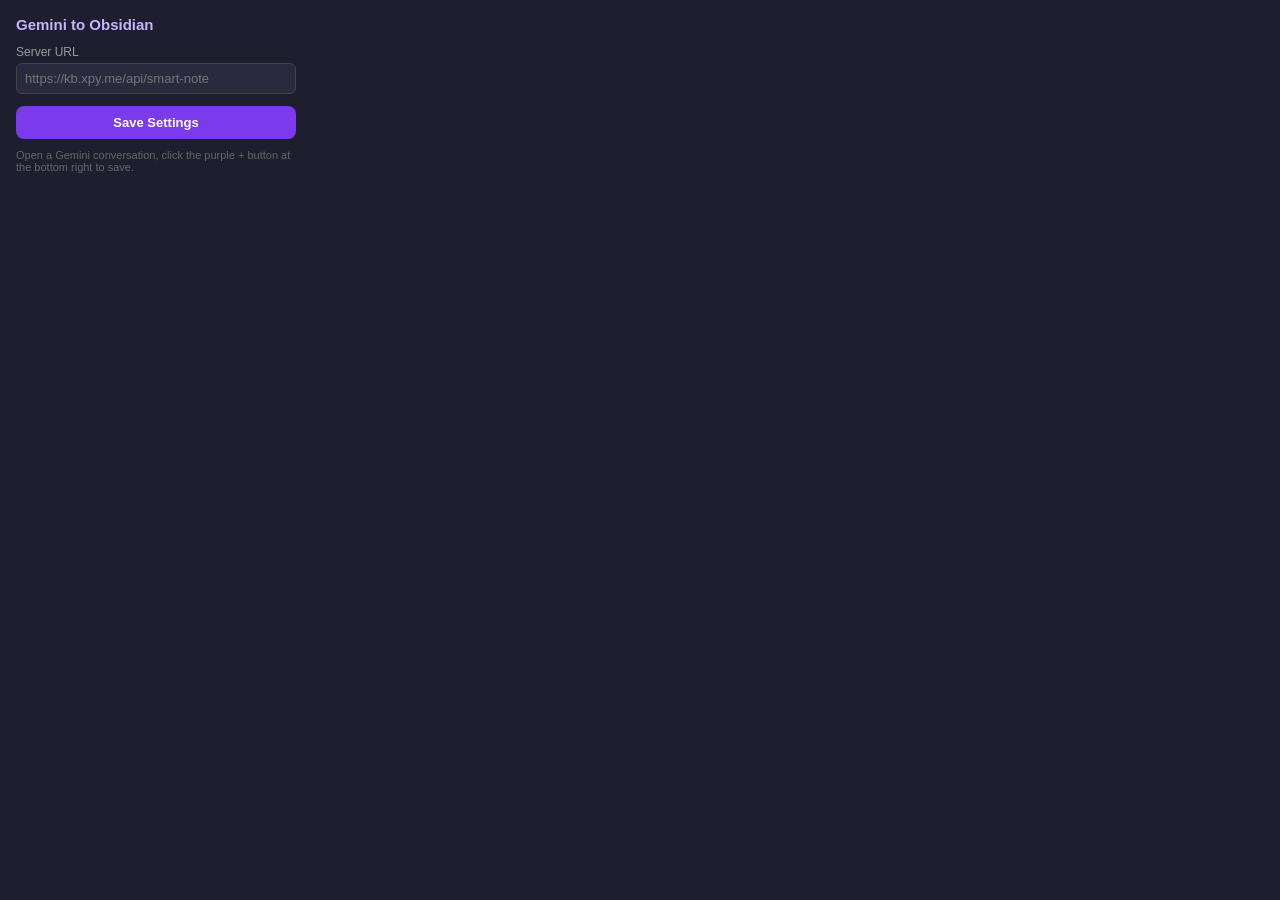
<file: extension/popup.html>
<!DOCTYPE html>
<html>
<head>
<meta charset="utf-8" />
<style>
  body {
    width: 280px;
    padding: 16px;
    font-family: -apple-system, 'Segoe UI', sans-serif;
    background: #1e1e2e;
    color: #e0e0e0;
    margin: 0;
  }
  h2 { font-size: 15px; color: #c4b5fd; margin: 0 0 12px 0; }
  label { display: block; font-size: 12px; color: #999; margin: 8px 0 4px; }
  input {
    width: 100%; padding: 7px 8px;
    background: #2a2a3e; border: 1px solid #444;
    border-radius: 6px; color: #e0e0e0; font-size: 13px;
    box-sizing: border-box; outline: none;
  }
  input:focus { border-color: #7c3aed; }
  button {
    width: 100%; margin-top: 12px; padding: 9px;
    background: #7c3aed; color: #fff; border: none;
    border-radius: 8px; font-size: 13px; font-weight: 600;
    cursor: pointer;
  }
  button:hover { opacity: 0.85; }
  .status { font-size: 12px; margin-top: 8px; text-align: center; }
  .hint { font-size: 11px; color: #666; margin-top: 10px; }
</style>
</head>
<body>
  <h2>Gemini to Obsidian</h2>
  <label>Server URL</label>
  <input type="text" id="apiUrl" placeholder="https://kb.xpy.me/api/smart-note" />
  <button id="saveBtn">Save Settings</button>
  <div class="status" id="status"></div>
  <div class="hint">
    Open a Gemini conversation, click the purple + button at the bottom right to save.
  </div>
  <script src="popup.js"></script>
</body>
</html>
</file>
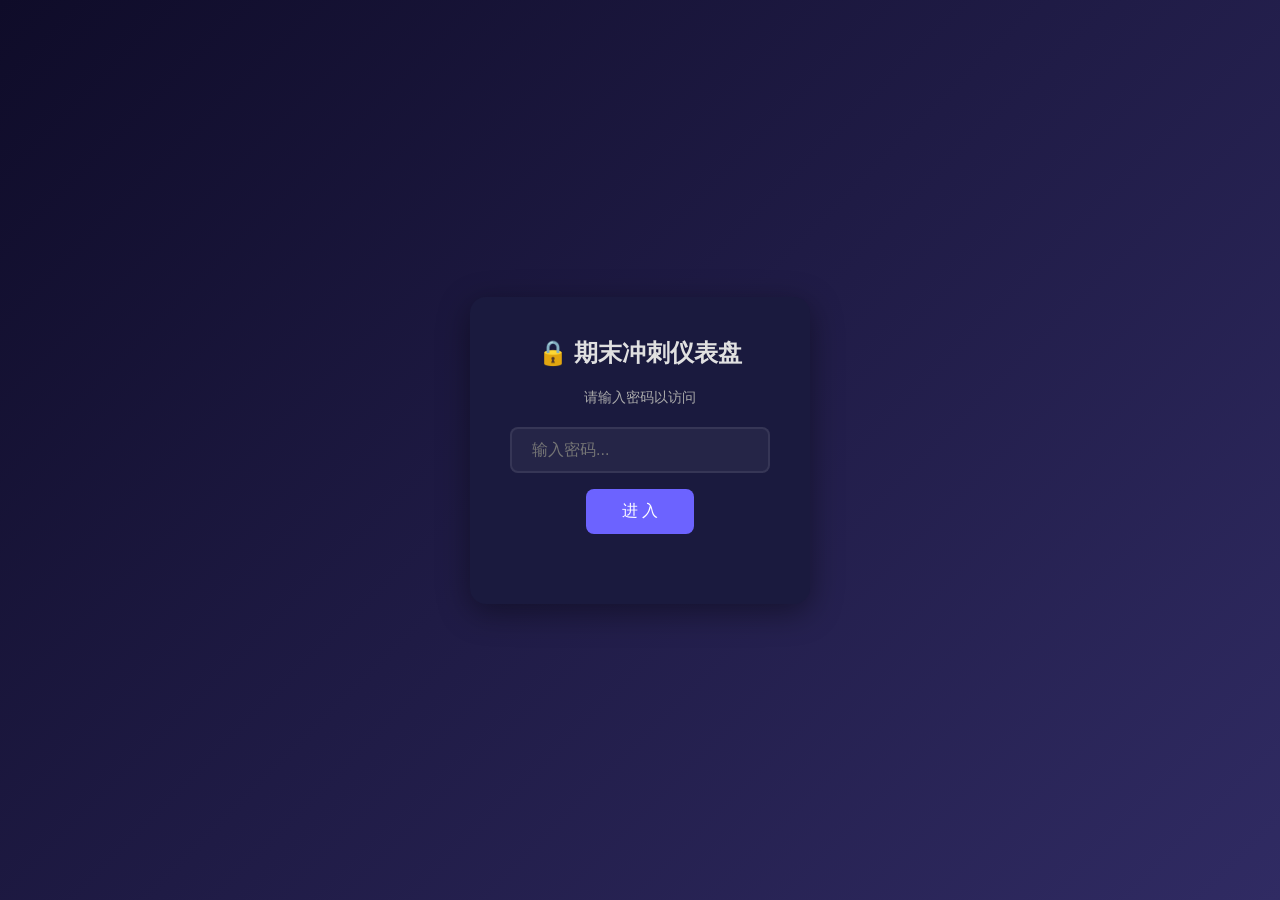
<file: frontend/apps/dashboard.html>
<!DOCTYPE html>
<html lang="zh-CN">
<head>
<meta charset="UTF-8">
<meta name="viewport" content="width=device-width, initial-scale=1.0">
<title>期末冲刺仪表盘</title>
<style>
*{margin:0;padding:0;box-sizing:border-box}
:root{--bg1:#0f0c29;--bg2:#302b63;--bg3:#24243e;--card:#1a1a3e;--accent:#6c63ff;--accent2:#ff6584;--text:#e0e0e0;--text2:#aaa;--green:#4caf50;--orange:#ff9800;--border:rgba(255,255,255,0.08)}
body{font-family:'Segoe UI','Microsoft YaHei',sans-serif;background:linear-gradient(135deg,var(--bg1),var(--bg2),var(--bg3));color:var(--text);min-height:100vh}
#login-overlay{position:fixed;inset:0;background:linear-gradient(135deg,var(--bg1),var(--bg2));display:flex;align-items:center;justify-content:center;z-index:9999}
.login-box{background:var(--card);padding:40px;border-radius:16px;text-align:center;box-shadow:0 8px 32px rgba(0,0,0,0.4)}
.login-box h2{margin-bottom:20px;font-size:24px}
.login-box input{padding:12px 20px;border:2px solid var(--border);border-radius:8px;background:rgba(255,255,255,0.05);color:#fff;font-size:16px;width:260px;outline:none}
.login-box input:focus{border-color:var(--accent)}
.login-box button{margin-top:16px;padding:12px 36px;background:var(--accent);border:none;border-radius:8px;color:#fff;font-size:16px;cursor:pointer}
.login-box .err{color:var(--accent2);margin-top:10px;font-size:14px;min-height:20px}
.container{max-width:1100px;margin:0 auto;padding:20px}
header{text-align:center;padding:30px 0 10px}
header h1{font-size:28px;background:linear-gradient(90deg,#6c63ff,#ff6584);-webkit-background-clip:text;-webkit-text-fill-color:transparent}
header p.quote{margin-top:10px;font-size:15px;color:var(--text2);font-style:italic;min-height:22px}
.countdown-section{background:var(--card);border-radius:16px;padding:30px;margin:20px 0;text-align:center;box-shadow:0 4px 20px rgba(0,0,0,0.3)}
.countdown-section h2{font-size:18px;color:var(--text2);margin-bottom:16px}
.countdown-nums{display:flex;justify-content:center;gap:20px;flex-wrap:wrap}
.countdown-nums .unit{display:flex;flex-direction:column;align-items:center}
.countdown-nums .num{font-size:48px;font-weight:700;background:linear-gradient(135deg,#6c63ff,#ff6584);-webkit-background-clip:text;-webkit-text-fill-color:transparent;line-height:1.1;transition:transform .3s}
.countdown-nums .label{font-size:13px;color:var(--text2);margin-top:4px}
.section-title{font-size:20px;font-weight:600;margin:28px 0 14px;padding-left:12px;border-left:4px solid var(--accent)}
.subjects-grid{display:grid;grid-template-columns:repeat(auto-fill,minmax(320px,1fr));gap:16px}
.subj-card{background:var(--card);border-radius:12px;padding:20px;box-shadow:0 2px 12px rgba(0,0,0,0.2);transition:transform .2s}
.subj-card:hover{transform:translateY(-2px)}
.subj-header{display:flex;justify-content:space-between;align-items:center;margin-bottom:8px}
.subj-name{font-size:16px;font-weight:600}
.subj-credits{font-size:12px;color:var(--accent);background:rgba(108,99,255,0.15);padding:2px 8px;border-radius:20px}
.subj-meta{font-size:12px;color:var(--text2);margin-bottom:10px}
.progress-bar{height:8px;background:rgba(255,255,255,0.08);border-radius:4px;overflow:hidden;margin-bottom:6px}
.progress-fill{height:100%;border-radius:4px;transition:width .4s;background:linear-gradient(90deg,var(--accent),#ff6584)}
.slider-row{display:flex;align-items:center;gap:10px}
.slider-row input[type=range]{flex:1;accent-color:var(--accent);cursor:pointer}
.slider-row .pct{font-size:14px;font-weight:600;min-width:40px;text-align:right}
.gpa-section{background:var(--card);border-radius:12px;padding:24px;margin:20px 0;box-shadow:0 2px 12px rgba(0,0,0,0.2)}
.gpa-grid{display:grid;grid-template-columns:repeat(auto-fill,minmax(280px,1fr));gap:12px;margin-bottom:16px}
.gpa-row{display:flex;align-items:center;gap:10px}
.gpa-row label{font-size:14px;flex:1}
.gpa-row input[type=number]{width:70px;padding:6px 8px;border:1px solid var(--border);border-radius:6px;background:rgba(255,255,255,0.05);color:#fff;font-size:14px;text-align:center;outline:none}
.gpa-row input:focus{border-color:var(--accent)}
.gpa-result{text-align:center;font-size:22px;font-weight:700;padding:12px;background:rgba(108,99,255,0.1);border-radius:10px}
.gpa-result span{background:linear-gradient(90deg,#6c63ff,#ff6584);-webkit-background-clip:text;-webkit-text-fill-color:transparent}
.timer-section{background:var(--card);border-radius:12px;padding:24px;margin:20px 0;box-shadow:0 2px 12px rgba(0,0,0,0.2)}
.timer-grid{display:grid;grid-template-columns:repeat(auto-fill,minmax(280px,1fr));gap:12px}
.timer-row{display:flex;align-items:center;gap:10px;padding:8px 12px;background:rgba(255,255,255,0.03);border-radius:8px}
.timer-row .t-name{flex:1;font-size:14px}
.timer-row .t-time{font-size:14px;font-weight:600;min-width:70px;text-align:center;color:var(--green)}
.timer-row button{padding:6px 14px;border:none;border-radius:6px;font-size:13px;cursor:pointer;color:#fff}
.btn-start{background:var(--green)}
.btn-stop{background:var(--accent2)}
.btn-reset{background:rgba(255,255,255,0.1);font-size:12px!important;padding:4px 10px!important}
.heatmap-section{background:var(--card);border-radius:12px;padding:24px;margin:20px 0;box-shadow:0 2px 12px rgba(0,0,0,0.2)}
.heatmap-container{display:flex;gap:4px;flex-wrap:wrap;justify-content:center;margin-top:12px}
.heatmap-grid{display:grid;grid-template-rows:repeat(7,1fr);grid-auto-flow:column;gap:3px}
.heatmap-cell{width:16px;height:16px;border-radius:3px;background:rgba(255,255,255,0.06);transition:background .3s}
.heatmap-cell.l1{background:rgba(108,99,255,0.25)}
.heatmap-cell.l2{background:rgba(108,99,255,0.45)}
.heatmap-cell.l3{background:rgba(108,99,255,0.65)}
.heatmap-cell.l4{background:rgba(108,99,255,0.9)}
.heatmap-legend{display:flex;align-items:center;gap:6px;justify-content:center;margin-top:10px;font-size:12px;color:var(--text2)}
.heatmap-legend .cell{width:14px;height:14px;border-radius:2px;display:inline-block}
.day-labels{display:grid;grid-template-rows:repeat(7,1fr);gap:3px;font-size:10px;color:var(--text2);margin-right:4px}
.day-labels span{height:16px;display:flex;align-items:center}
.heatmap-wrapper{display:flex;justify-content:center;align-items:start;margin-top:12px}
footer{text-align:center;padding:30px 0;font-size:12px;color:var(--text2)}
@media(max-width:600px){
.countdown-nums .num{font-size:32px}
.subjects-grid,.gpa-grid,.timer-grid{grid-template-columns:1fr}
.container{padding:12px}
header h1{font-size:22px}
}
/* mobile-fix */
@media(max-width:600px){
  .countdown-number{font-size:32px!important}
  .heatmap-cell{width:12px!important;height:12px!important}
  .gpa-row{flex-direction:column}
  .gpa-row input{width:100%}
  .timer-section{padding:12px}
  .section-title{font-size:14px}
}

</style>
</head>
<body>

<div id="login-overlay">
<div class="login-box">
<h2>🔒 期末冲刺仪表盘</h2>
<p style="color:#aaa;margin-bottom:20px;font-size:14px">请输入密码以访问</p>
<input type="password" id="pwd-input" placeholder="输入密码..." onkeydown="if(event.key==='Enter')doLogin()">
<br>
<button onclick="doLogin()">进 入</button>
<div class="err" id="pwd-err"></div>
</div>
</div>

<div class="container" id="main-app" style="display:none">
<header>
<h1>📚 期末冲刺仪表盘</h1>
<p class="quote" id="quote"></p>
</header>

<div class="countdown-section">
<h2>距离期末考试（2026年6月22日）</h2>
<div class="countdown-nums">
<div class="unit"><span class="num" id="cd-days">--</span><span class="label">天</span></div>
<div class="unit"><span class="num" id="cd-hours">--</span><span class="label">时</span></div>
<div class="unit"><span class="num" id="cd-mins">--</span><span class="label">分</span></div>
<div class="unit"><span class="num" id="cd-secs">--</span><span class="label">秒</span></div>
</div>
</div>

<h3 class="section-title">各科复习进度</h3>
<div class="subjects-grid" id="subjects-grid"></div>

<h3 class="section-title">GPA 模拟器</h3>
<div class="gpa-section">
<div class="gpa-grid" id="gpa-grid"></div>
<div class="gpa-result">预估加权 GPA：<span id="gpa-val">--</span></div>
</div>

<h3 class="section-title">学习计时器</h3>
<div class="timer-section">
<div class="timer-grid" id="timer-grid"></div>
</div>

<h3 class="section-title">近8周学习热力图</h3>
<div class="heatmap-section">
<div class="heatmap-wrapper">
<div class="day-labels">
<span>一</span><span>二</span><span>三</span><span>四</span><span>五</span><span>六</span><span>日</span>
</div>
<div class="heatmap-grid" id="heatmap-grid"></div>
</div>
<div class="heatmap-legend">
<span>少</span>
<span class="cell" style="background:rgba(255,255,255,0.06)"></span>
<span class="cell" style="background:rgba(108,99,255,0.25)"></span>
<span class="cell" style="background:rgba(108,99,255,0.45)"></span>
<span class="cell" style="background:rgba(108,99,255,0.65)"></span>
<span class="cell" style="background:rgba(108,99,255,0.9)"></span>
<span>多</span>
</div>
</div>

<footer>FXY 期末冲刺 2026 · 交大生科 · 加油💪</footer>
</div>

<script>
// --- Password ---
const PASS_HASH = 'Fxy@notes2026';
function doLogin(){
  const v = document.getElementById('pwd-input').value;
  if(v === PASS_HASH){
    document.getElementById('login-overlay').style.display='none';
    document.getElementById('main-app').style.display='block';
    sessionStorage.setItem('dash_auth','1');
  } else {
    document.getElementById('pwd-err').textContent='密码错误，请重试';
  }
}
if(sessionStorage.getItem('dash_auth')==='1'){
  document.getElementById('login-overlay').style.display='none';
  document.getElementById('main-app').style.display='block';
}

// --- Data ---
const SUBJECTS = [
  {id:'gaoshu',name:'高等数学II',credits:4,meta:'期中70，目标85+',target:85},
  {id:'youji',name:'有机化学',credits:4,meta:'目标85-90',target:88},
  {id:'gailv',name:'概率统计',credits:3,meta:'目标80-85',target:83},
  {id:'wuli',name:'大学物理',credits:3,meta:'目标85-90',target:88},
  {id:'xijinping',name:'习近平新时代思想',credits:3,meta:'目标80-85',target:83},
  {id:'fenxi',name:'分析化学',credits:2,meta:'目标75+',target:78},
  {id:'shengwu',name:'普通生物学',credits:2,meta:'考前背诵',target:80},
  {id:'ai',name:'人工智能基础',credits:2,meta:'期中考完',target:85},
  {id:'junshi',name:'军事理论',credits:2,meta:'考前1-2天',target:80},
];

// --- Quotes ---
const QUOTES = [
  '既然选择了远方，便只顾风雨兼程。',
  '不积跬步，无以至千里；不积小流，无以成江海。',
  '天道酬勤，功不唐捐。',
  '书山有路勤为径，学海无涯苦作舟。',
  '成功的秘诀在于每一天的坚持。',
  '星光不问赶路人，时光不负有心人。',
  '你现在的努力，是未来的底气。',
  '熬过最难的日子，做最酷的自己。',
  '越努力，越幸运。',
  '世上无难事，只怕有心人。',
  '今天的汗水，是明天的勋章。',
  '自律者自由，自强者自胜。',
  '每一个不曾起舞的日子，都是对生命的辜负。',
  '把平凡的事做到极致，就是不平凡。',
  '所有的努力都不会被辜负。',
];
function showQuote(){
  document.getElementById('quote').textContent = '「' + QUOTES[Math.floor(Math.random()*QUOTES.length)] + '」';
}
showQuote(); setInterval(showQuote, 15000);

// --- Countdown ---
const EXAM_DATE = new Date('2026-06-22T08:00:00+08:00');
function updateCountdown(){
  const now = new Date();
  let diff = EXAM_DATE - now;
  if(diff < 0) diff = 0;
  const d = Math.floor(diff/86400000);
  const h = Math.floor((diff%86400000)/3600000);
  const m = Math.floor((diff%3600000)/60000);
  const s = Math.floor((diff%60000)/1000);
  document.getElementById('cd-days').textContent = d;
  document.getElementById('cd-hours').textContent = String(h).padStart(2,'0');
  document.getElementById('cd-mins').textContent = String(m).padStart(2,'0');
  document.getElementById('cd-secs').textContent = String(s).padStart(2,'0');
}
updateCountdown(); setInterval(updateCountdown, 1000);

// --- Progress ---
function loadProgress(){
  const saved = JSON.parse(localStorage.getItem('dash_progress') || '{}');
  return saved;
}
function saveProgress(id, val){
  const p = loadProgress();
  p[id] = val;
  localStorage.setItem('dash_progress', JSON.stringify(p));
}
function renderSubjects(){
  const grid = document.getElementById('subjects-grid');
  const progress = loadProgress();
  grid.innerHTML = '';
  SUBJECTS.forEach(s => {
    const pct = progress[s.id] || 0;
    const card = document.createElement('div');
    card.className = 'subj-card';
    card.innerHTML = `
      <div class="subj-header">
        <span class="subj-name">${s.name}</span>
        <span class="subj-credits">${s.credits}学分</span>
      </div>
      <div class="subj-meta">${s.meta}</div>
      <div class="progress-bar"><div class="progress-fill" style="width:${pct}%"></div></div>
      <div class="slider-row">
        <input type="range" min="0" max="100" value="${pct}" oninput="onSlider('${s.id}',this)">
        <span class="pct" id="pct-${s.id}">${pct}%</span>
      </div>`;
    grid.appendChild(card);
  });
}
function onSlider(id, el){
  const v = parseInt(el.value);
  saveProgress(id, v);
  document.getElementById('pct-'+id).textContent = v+'%';
  el.closest('.subj-card').querySelector('.progress-fill').style.width = v+'%';
}
renderSubjects();

// --- GPA Simulator ---
function scoreToGP(score){
  if(score>=95) return 4.3;
  if(score>=90) return 4.0;
  if(score>=85) return 3.7;
  if(score>=80) return 3.3;
  if(score>=75) return 3.0;
  if(score>=70) return 2.7;
  if(score>=67) return 2.3;
  if(score>=65) return 2.0;
  if(score>=62) return 1.7;
  if(score>=60) return 1.0;
  return 0;
}
function renderGPA(){
  const grid = document.getElementById('gpa-grid');
  const saved = JSON.parse(localStorage.getItem('dash_gpa_scores') || '{}');
  grid.innerHTML = '';
  SUBJECTS.forEach(s => {
    const val = saved[s.id] || s.target;
    const row = document.createElement('div');
    row.className = 'gpa-row';
    row.innerHTML = `<label>${s.name}（${s.credits}分）</label><input type="number" min="0" max="100" value="${val}" data-id="${s.id}" onchange="calcGPA()" oninput="calcGPA()">`;
    grid.appendChild(row);
  });
  calcGPA();
}
function calcGPA(){
  let totalW = 0, totalC = 0;
  const scores = {};
  document.querySelectorAll('#gpa-grid input[type=number]').forEach(inp => {
    const id = inp.dataset.id;
    const sc = parseInt(inp.value) || 0;
    scores[id] = sc;
    const subj = SUBJECTS.find(s=>s.id===id);
    totalW += scoreToGP(sc) * subj.credits;
    totalC += subj.credits;
  });
  localStorage.setItem('dash_gpa_scores', JSON.stringify(scores));
  const gpa = totalC ? (totalW/totalC).toFixed(2) : '--';
  document.getElementById('gpa-val').textContent = gpa;
}
renderGPA();

// --- Study Timer ---
let timers = JSON.parse(localStorage.getItem('dash_timers') || '{}');
let activeTimers = {};

function fmtTime(ms){
  const h = Math.floor(ms/3600000);
  const m = Math.floor((ms%3600000)/60000);
  const s = Math.floor((ms%60000)/1000);
  return `${h}h ${String(m).padStart(2,'0')}m ${String(s).padStart(2,'0')}s`;
}
function renderTimers(){
  const grid = document.getElementById('timer-grid');
  grid.innerHTML = '';
  SUBJECTS.forEach(s => {
    const acc = timers[s.id] || 0;
    const row = document.createElement('div');
    row.className = 'timer-row';
    const isRunning = !!activeTimers[s.id];
    row.innerHTML = `
      <span class="t-name">${s.name}</span>
      <span class="t-time" id="tt-${s.id}">${fmtTime(acc)}</span>
      <button class="${isRunning?'btn-stop':'btn-start'}" onclick="toggleTimer('${s.id}')">${isRunning?'停止':'开始'}</button>
      <button class="btn-reset" onclick="resetTimer('${s.id}')">清零</button>`;
    grid.appendChild(row);
  });
}
function toggleTimer(id){
  if(activeTimers[id]){
    // stop
    const elapsed = Date.now() - activeTimers[id];
    timers[id] = (timers[id]||0) + elapsed;
    delete activeTimers[id];
    localStorage.setItem('dash_timers', JSON.stringify(timers));
    recordHeatmap(elapsed);
  } else {
    activeTimers[id] = Date.now();
  }
  renderTimers();
}
function resetTimer(id){
  delete timers[id];
  delete activeTimers[id];
  localStorage.setItem('dash_timers', JSON.stringify(timers));
  renderTimers();
}
function tickTimers(){
  SUBJECTS.forEach(s => {
    if(activeTimers[s.id]){
      const el = document.getElementById('tt-'+s.id);
      if(el){
        const acc = (timers[s.id]||0) + (Date.now() - activeTimers[s.id]);
        el.textContent = fmtTime(acc);
      }
    }
  });
}
setInterval(tickTimers, 1000);
renderTimers();

// --- Heatmap (server + localStorage merge) ---
let serverStudyData = {};
async function fetchServerStudyData() {
  try {
    const resp = await fetch('/api/study-stats');
    const data = await resp.json();
    if (data.logs) {
      for (const [date, subjects] of Object.entries(data.logs)) {
        const totalMin = Object.values(subjects).reduce((a,b) => a+b, 0);
        serverStudyData[date] = totalMin * 60000;
      }
      localStorage.setItem('dash_server_study', JSON.stringify(serverStudyData));
    }
  } catch(e) {
    try { serverStudyData = JSON.parse(localStorage.getItem('dash_server_study') || '{}'); } catch(e2) {}
  }
  renderHeatmap();
}
function getHeatmapData() {
  const local = JSON.parse(localStorage.getItem('dash_heatmap') || '{}');
  const merged = { ...local };
  for (const [date, ms] of Object.entries(serverStudyData)) {
    merged[date] = Math.max(merged[date] || 0, ms);
  }
  return merged;
}
function recordHeatmap(ms) {
  const data = JSON.parse(localStorage.getItem('dash_heatmap') || '{}');
  const today = new Date().toISOString().slice(0,10);
  data[today] = (data[today]||0) + ms;
  localStorage.setItem('dash_heatmap', JSON.stringify(data));
  renderHeatmap();
}
function renderHeatmap() {
  const grid = document.getElementById('heatmap-grid');
  grid.innerHTML = '';
  const data = getHeatmapData();
  const today = new Date();
  const startDay = new Date(today);
  startDay.setDate(startDay.getDate() - 55 - ((startDay.getDay()+6)%7));
  for (let i = 0; i < 56; i++) {
    const d = new Date(startDay);
    d.setDate(d.getDate() + i);
    const key = d.toISOString().slice(0,10);
    const ms = data[key] || 0;
    const hrs = ms / 3600000;
    let lvl = '';
    if (hrs >= 3) lvl = 'l4';
    else if (hrs >= 2) lvl = 'l3';
    else if (hrs >= 1) lvl = 'l2';
    else if (hrs > 0) lvl = 'l1';
    const isFuture = d > today;
    const isWeekend = d.getDay() === 0 || d.getDay() === 6;
    const cell = document.createElement('div');
    cell.className = 'heatmap-cell' + (lvl ? ' ' + lvl : '');
    cell.title = key + ': ' + hrs.toFixed(1) + '\u5c0f\u65f6';
    if (isFuture) cell.style.opacity = '0.3';
    if (isWeekend) cell.style.borderBottom = '2px solid rgba(108,99,255,0.3)';
    grid.appendChild(cell);
  }
}
fetchServerStudyData();
}
function renderHeatmap(){
  const grid = document.getElementById('heatmap-grid');
  grid.innerHTML = '';
  const data = getHeatmapData();
  const today = new Date();
  // 8 weeks = 56 days
  const cells = [];
  // find the Monday 8 weeks ago
  const startDay = new Date(today);
  startDay.setDate(startDay.getDate() - 55 - ((startDay.getDay()+6)%7));
  for(let i=0; i<56; i++){
    const d = new Date(startDay);
    d.setDate(d.getDate()+i);
    const key = d.toISOString().slice(0,10);
    const ms = data[key]||0;
    const hrs = ms/3600000;
    let lvl = '';
    if(hrs>=3) lvl='l4';
    else if(hrs>=2) lvl='l3';
    else if(hrs>=1) lvl='l2';
    else if(hrs>0) lvl='l1';
    const isFuture = d > today;
    const cell = document.createElement('div');
    cell.className = 'heatmap-cell' + (lvl?' '+lvl:'');
    cell.title = `${key}: ${hrs.toFixed(1)}小时`;
    if(isFuture) cell.style.opacity='0.3';
    grid.appendChild(cell);
  }
}
renderHeatmap();
</script>
</body>
</html>
</file>
